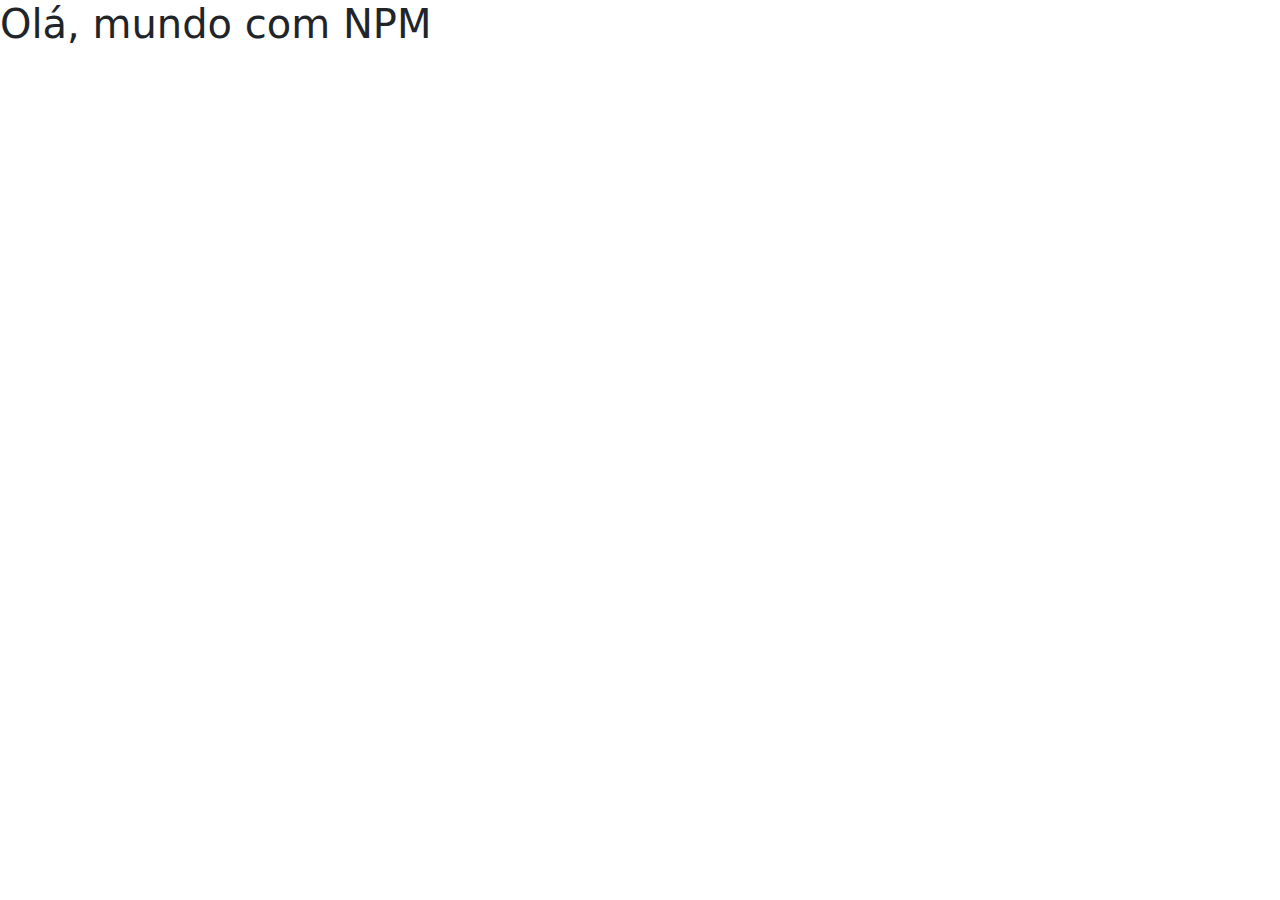
<file: ex1b__instalacao_npm/index.html>
<!DOCTYPE html>
<html lang="pt-br">
<head>
    <meta charset="UTF-8">
    <meta name="viewport" content="width=device-width, initial-scale=1.0">
    <title>Bootstrap com NPM</title>

    <!-- 1ª Digitação (Aqui) -->
    <!-- Link CSS -->
    <link rel="stylesheet" href="node_modules/bootstrap/dist/css/bootstrap.css">
    <!-- link JS -->
    <script src="node_modules/bootstrap/dist/js/bootstrap.js"></script>

</head>
<body>
    
    <!-- Para instalar via NPM -->
    <!-- npm install bootstrap@5.3.3 -->

    <h1>Olá, mundo com NPM</h1>

    <!-- 2ª Digitação (Aqui) -->
    
</body>
</html>
</file>
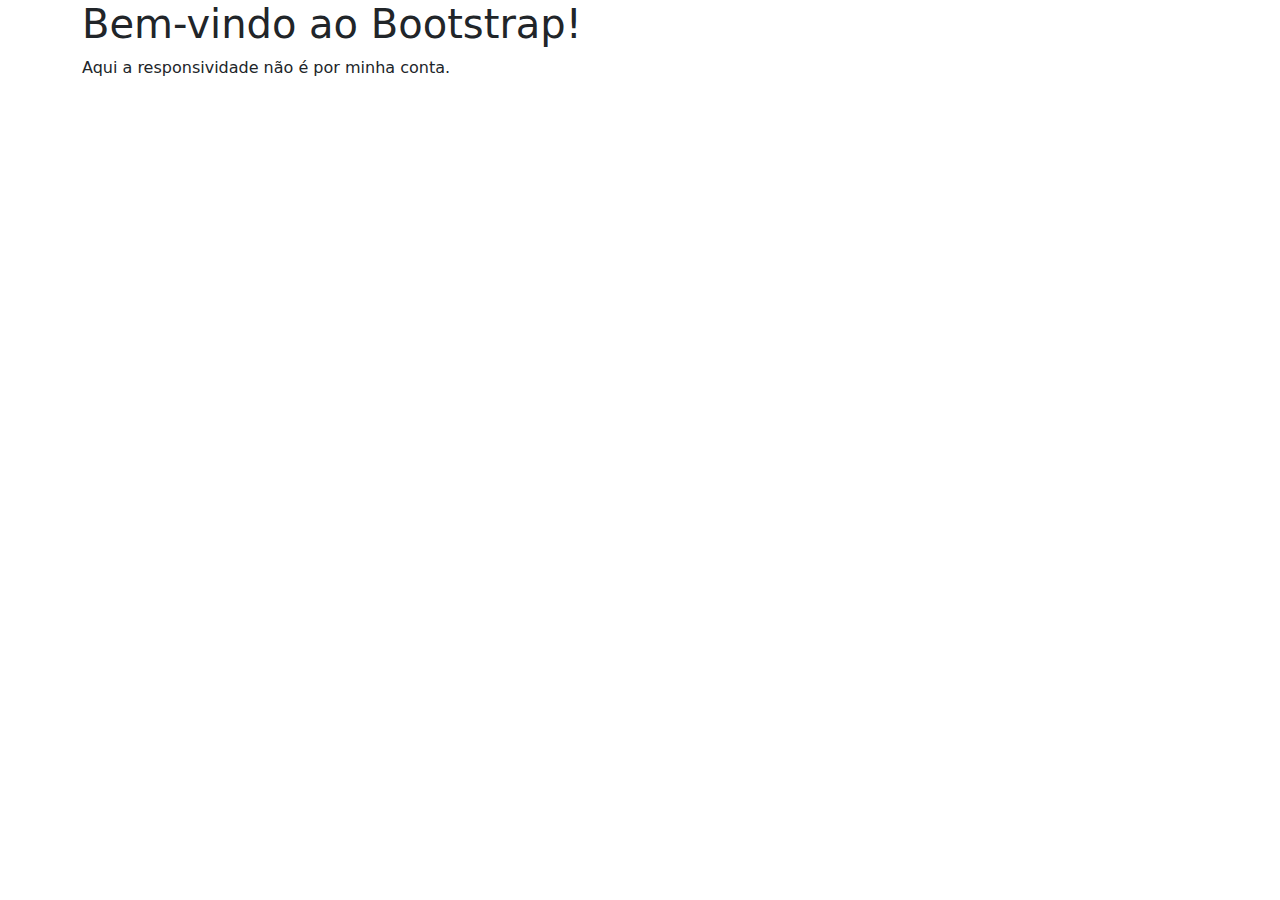
<file: ex1_instalacao-cdn/ex1.html>
<!DOCTYPE html>
<html lang="pt-br">
<head>
    <meta charset="UTF-8">
    <meta name="viewport" content="width=device-width, initial-scale=1.0">
    <title>Introdução ao Bootstrap</title>

    <!-- 1ª Digitação (Aqui) -->
    <link href="https://cdn.jsdelivr.net/npm/bootstrap@5.3.3/dist/css/bootstrap.min.css" rel="stylesheet" integrity="sha384-QWTKZyjpPEjISv5WaRU9OFeRpok6YctnYmDr5pNlyT2bRjXh0JMhjY6hW+ALEwIH" crossorigin="anonymous">

</head>
<body>

    <div class="container">
        <h1>Bem-vindo ao Bootstrap!</h1>
        <p>Aqui a responsividade não é por minha conta.</p>
    </div>

    <!-- 2ª Digitação (Aqui) -->
    <script src="https://cdn.jsdelivr.net/npm/bootstrap@5.3.3/dist/js/bootstrap.bundle.min.js" integrity="sha384-YvpcrYf0tY3lHB60NNkmXc5s9fDVZLESaAA55NDzOxhy9GkcIdslK1eN7N6jIeHz" crossorigin="anonymous"></script>

</body>
</html>
</file>
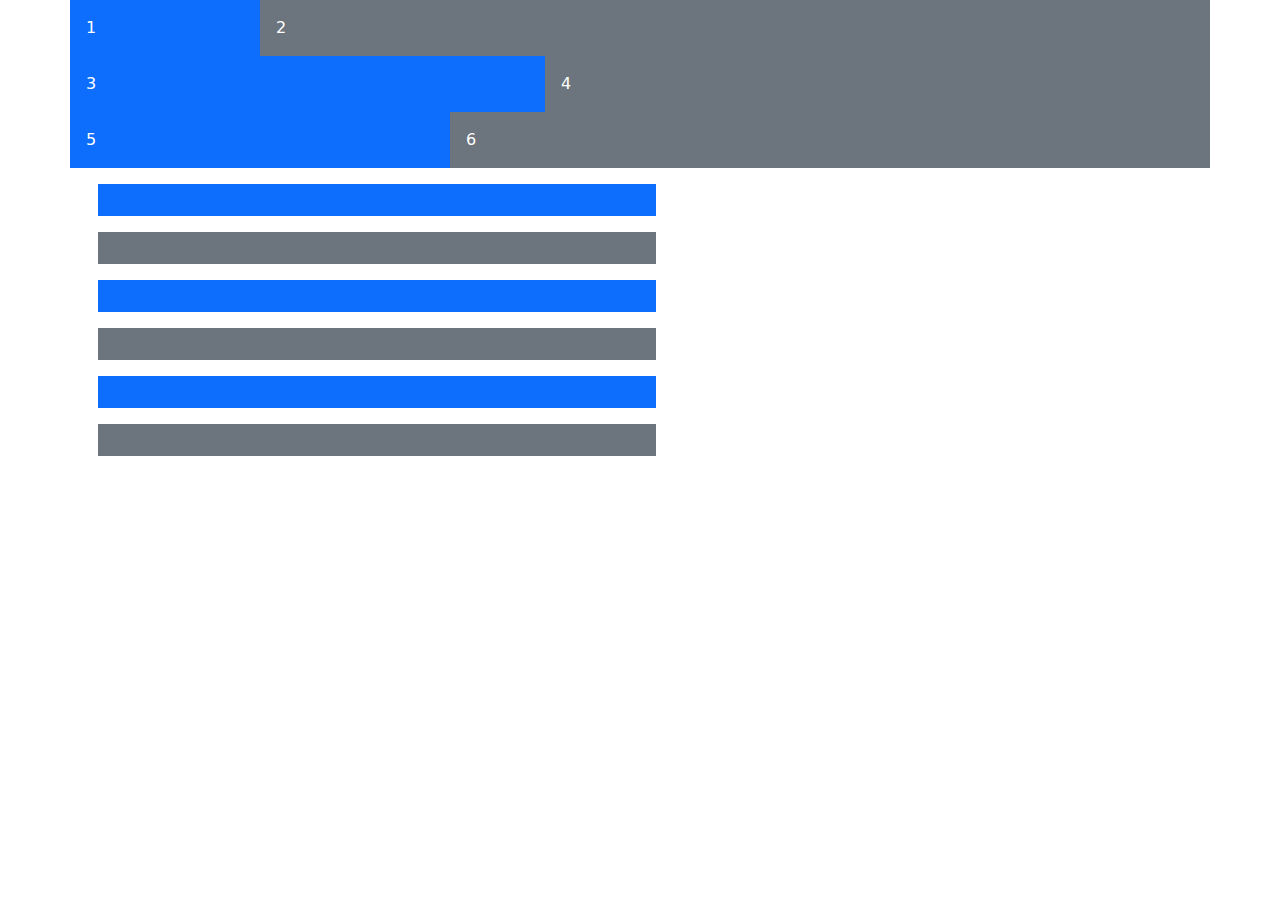
<file: ex2_sistema-grid/ex2.html>
<!DOCTYPE html>
<html lang="pt-br">
<head>
    <meta charset="UTF-8">
    <meta name="viewport" content="width=device-width, initial-scale=1.0">
    <title>Grid Bootstrap</title>
    <link href="https://cdn.jsdelivr.net/npm/bootstrap@5.3.0/dist/css/bootstrap.min.css" rel="stylesheet">
</head>
<body>


    <!-- 1ª Digitação (Aqui) -->
     <div class="container-xl">
        <div class="row">
            <div class="col-md-2 bg-primary text-white p-3">1</div>
            <div class="col-xl-10 bg-secondary text-white p-3">2</div>
            <div class="col-lg-5 bg-primary text-white p-3">3</div>
            <div class="col-md-7 bg-secondary text-white p-3">4</div>
            <div class="col-sm-4 bg-primary text-white p-3">5</div>
            <div class="col-md-8 bg-secondary text-white p-3">6</div>
        </div>
        <div class="cow">
            <div class="col-md-6 bg-primary text-white p-3 m-3"></div>
            <div class="col-xl-6 bg-secondary text-white p-3 m-3"></div>
            <div class="col-lg-6 bg-primary text-white p-3 m-3"></div>
            <div class="col-md-6 bg-secondary text-white p-3 m-3"></div>
            <div class="col-sm-6 bg-primary text-white p-3 m-3"></div>
            <div class="col-md-6 bg-secondary text-white p-3 m-3"></div>
        </div>
     </div>
     

    <script src="https://cdn.jsdelivr.net/npm/bootstrap@5.3.0/dist/js/bootstrap.bundle.min.js"></script>
</body>
</html>
</file>
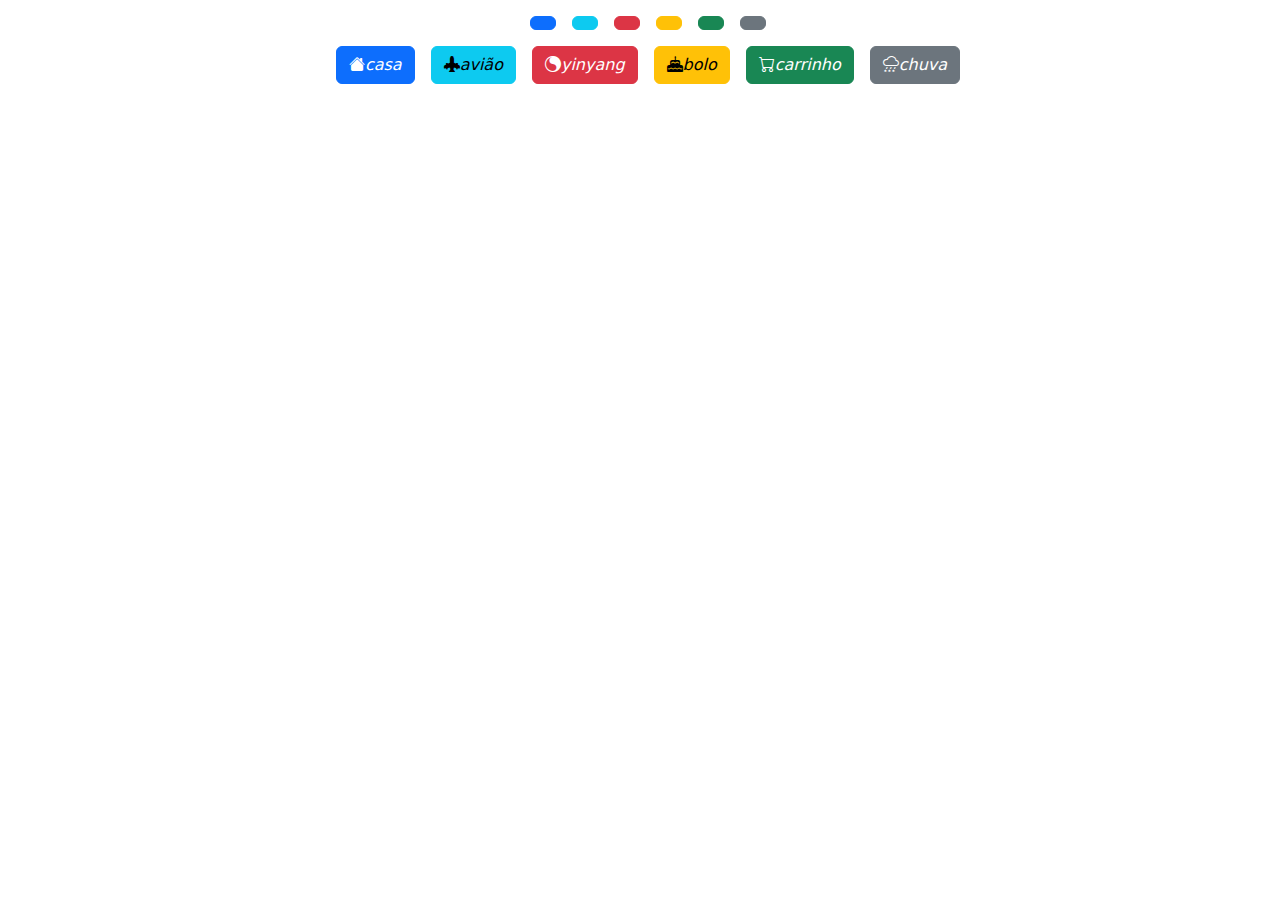
<file: ex3_botoes/ex3.html>
<!DOCTYPE html>
<html lang="pt-br">
<head>
    <meta charset="UTF-8">
    <meta name="viewport" content="width=device-width, initial-scale=1.0">
    <title>Botões Bootstrap</title>

    <!-- Bootstrap CSS -->
    <link href="https://cdn.jsdelivr.net/npm/bootstrap@5.3.0/dist/css/bootstrap.min.css" rel="stylesheet">

    <!-- Bootstrap ícones -->
    <link rel="stylesheet" href="https://cdn.jsdelivr.net/npm/bootstrap-icons@1.11.3/font/bootstrap-icons.css">

</head>
<body>


    <!-- 1ª Digitação (Aqui) -->
    <div class="container d-flex justify-content-center mt-3">
        <button class="btn btn-primary ms-3"></button>
        <button class="btn btn-info ms-3"></button>
        <button class="btn btn-danger ms-3"></button>
        <button class="btn btn-warning ms-3"></button>
        <button class="btn btn-success ms-3"></button>
        <button class="btn btn-secondary ms-3"></button>
    </div>

    <div class="container d-flex justify-content-center mt-3">
        <button class="btn btn-primary ms-3"><i class="bi-house-fill">casa</i></button>
        <button class="btn btn-info ms-3"><i class="bi-airplane-engines-fill">avião</i></button>
        <button class="btn btn-danger ms-3"><i class="bi-brilliance">yinyang</i></button>
        <button class="btn btn-warning ms-3"><i class="bi-cake-fill">bolo</i></button>
        <button class="btn btn-success ms-3"><i class="bi-cart">carrinho</i></button>
        <button class="btn btn-secondary ms-3"><i class="bi-cloud-sleet">chuva</i></button>
    </div>
     

    <script src="https://cdn.jsdelivr.net/npm/bootstrap@5.3.0/dist/js/bootstrap.bundle.min.js"></script>
</body>
</html>
</file>
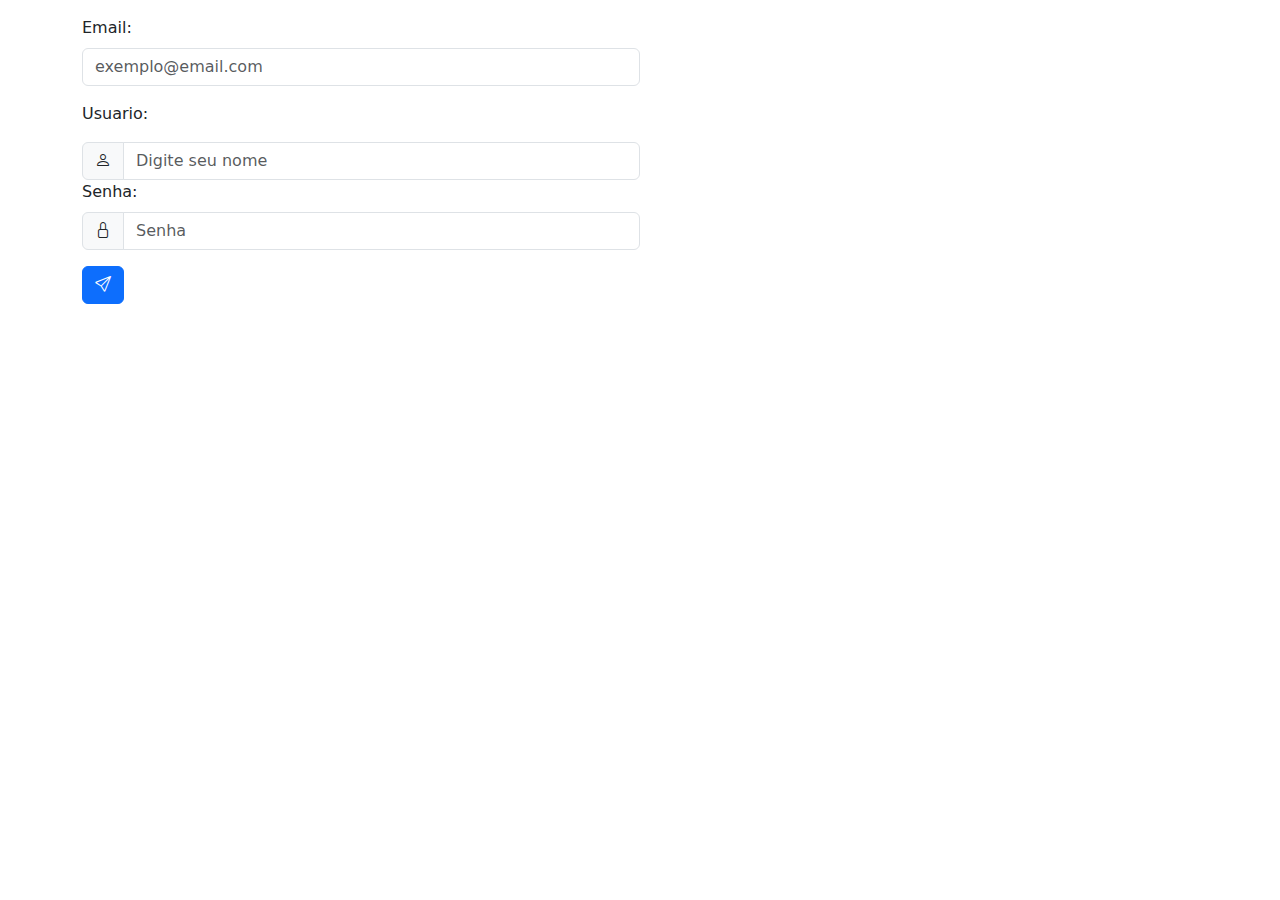
<file: ex4_formulario-sub-css/ex4.html>
<!DOCTYPE html>
<html lang="pt-br">
<head>
    <meta charset="UTF-8">
    <meta name="viewport" content="width=device-width, initial-scale=1.0">
    <title>Formulário Bootstrap Customizado</title>

    <!-- Bootstrap CSS -->
    <link href="https://cdn.jsdelivr.net/npm/bootstrap@5.3.0/dist/css/bootstrap.min.css" rel="stylesheet">
    
    <!-- Bootstrap ícones -->
    <link rel="stylesheet" href="https://cdn.jsdelivr.net/npm/bootstrap-icons@1.11.3/font/bootstrap-icons.css">
    
    <!-- CSS customizado -->
    <link rel="stylesheet" href="styles.css">
</head>
<body>


    <!-- 1ª Digitação (Aqui) -->
    <div class="container mt-3">
        <form action="" class="custom-form">

            <div class="col-sm-6 mb-3">
                <label for="email" class="form-label">Email:</label>
                <input type="email" class="form-control custom-input" id="email" placeholder="exemplo@email.com">
            </div>

            <div class="col-sm-6">
                <label for="name" class="mb-3">Usuario:</label>
                <div class="input-group">
                    <span class="input-group-text custom-icon">
                        <i class="bi bi-person"></i>
                    </span>
                    <input type="text" class="form-control custom-input" placeholder="Digite seu nome">
                </div>
            </div>

            <div class="col-sm-6">
                <label for="password" class="form-label">Senha:</label>
                <div class="input-group">
                    <span class="input-group-text custom-icon">
                        <i class="bi bi-lock"></i>
                    </span>
                    <input type="password" class="form-control custom-input" id="senha" placeholder="Senha">
                </div>
            </div>

            <button type="submit" class="btn btn-primary custom-button mt-3"><i class="bi bi-send"></i></button>
           
            
        </form>
    </div>

    <script src="https://cdn.jsdelivr.net/npm/bootstrap@5.3.0/dist/js/bootstrap.bundle.min.js"></script>
</body>
</html>
</file>
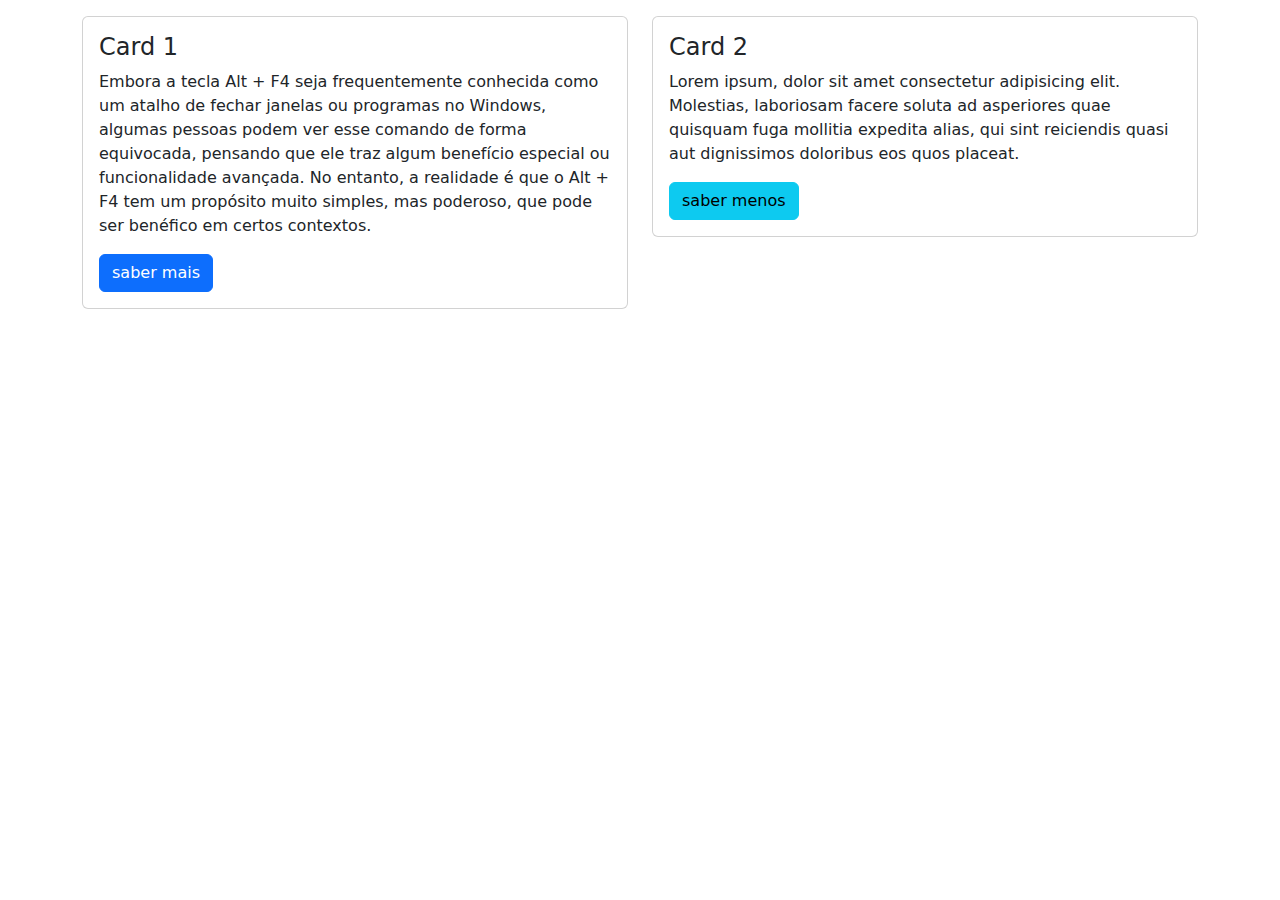
<file: ex5_cards/ex5.html>
<!DOCTYPE html>
<html lang="pt-br">
<head>
  <meta charset="UTF-8">
  <meta name="viewport" content="width=device-width, initial-scale=1.0">
  <title>Cards Bootstrap</title>
  <link href="https://cdn.jsdelivr.net/npm/bootstrap@5.3.0/dist/css/bootstrap.min.css" rel="stylesheet">
</head>
<body>
  <!-- 1ª Digitação (Aqui) -->
  <!-- Desenvolver dois card -->
  <div class="container mt-3">
    <div class="row">
      <div class="col-sm-6">
        <div class="card">
          <div class="card-body">
            <h4 class="card-title">Card 1</h4>
            <p class="card-text">Embora a tecla Alt + F4 seja frequentemente conhecida como um atalho de fechar janelas ou programas no Windows, algumas pessoas podem ver esse comando de forma equivocada, pensando que ele traz algum benefício especial ou funcionalidade avançada. No entanto, a realidade é que o Alt + F4 tem um propósito muito simples, mas poderoso, que pode ser benéfico em certos contextos.</p>
            <a href="#" class="btn btn-primary">saber mais</a>
          </div>
        </div>
      </div>
      
      <div class="col-sm-6">
        <div class="card">
          <div class="card-body">
            <h4 class="card-title">Card 2</h4>
            <p class="card-text">Lorem ipsum, dolor sit amet consectetur adipisicing elit. Molestias, laboriosam facere soluta ad asperiores quae quisquam fuga mollitia expedita alias, qui sint reiciendis quasi aut dignissimos doloribus eos quos placeat.</p>
            <a href="#" class="btn btn-info">saber menos</a>
          </div>
        </div>
      </div>
    </div>
  </div>
   

  <script src="https://cdn.jsdelivr.net/npm/bootstrap@5.3.0/dist/js/bootstrap.bundle.min.js"></script>
</body>
</html>
</file>
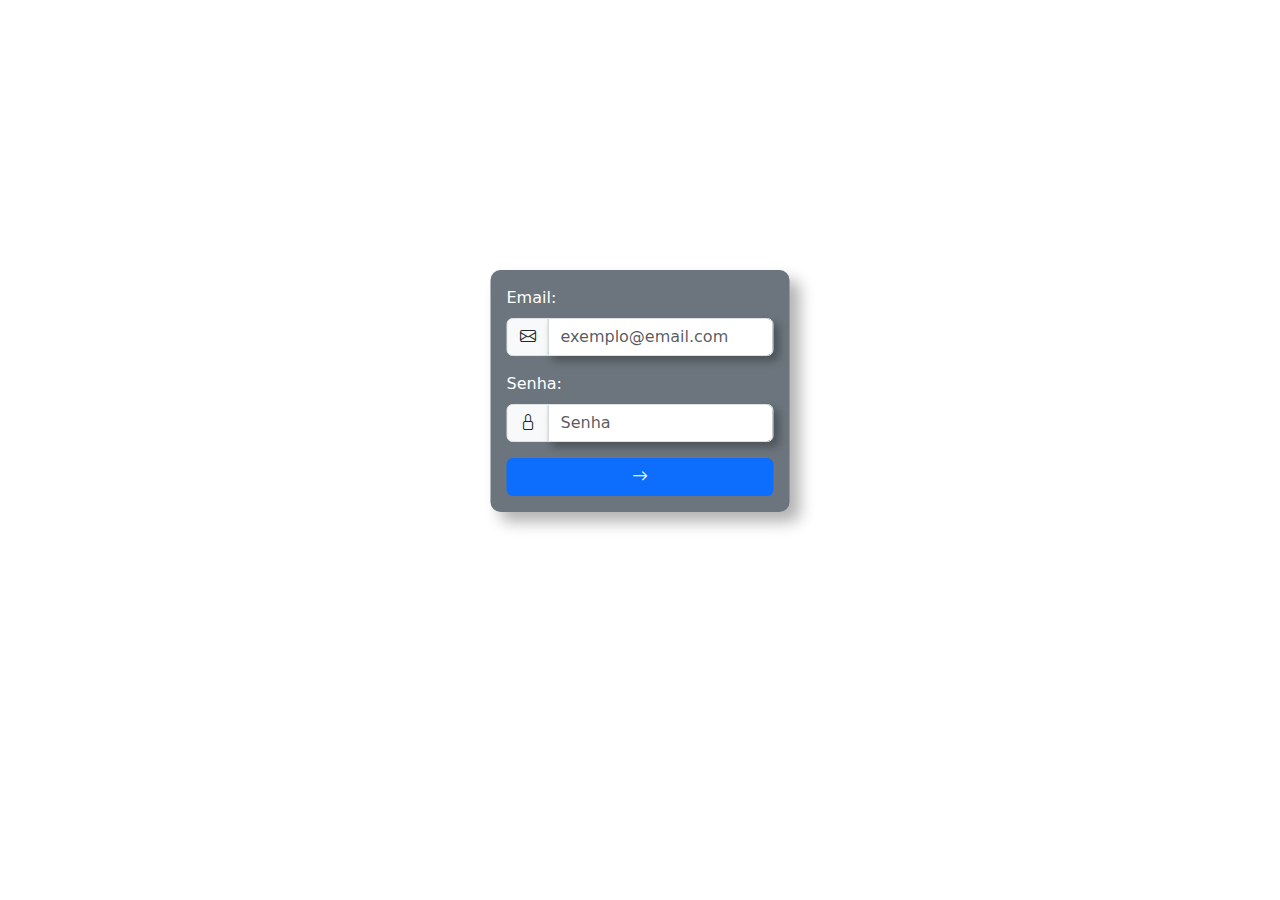
<file: ex5b-al-fazer-formulario-(ex)/ex5b.html>
<!DOCTYPE html>
<html lang="pt-br">
<head>
    <meta charset="UTF-8">
    <meta name="viewport" content="width=device-width, initial-scale=1.0">
    <title>ex5b</title>
    <link href="https://cdn.jsdelivr.net/npm/bootstrap@5.3.3/dist/css/bootstrap.min.css" rel="stylesheet" integrity="sha384-QWTKZyjpPEjISv5WaRU9OFeRpok6YctnYmDr5pNlyT2bRjXh0JMhjY6hW+ALEwIH" crossorigin="anonymous">
    <link rel="stylesheet" href="https://cdn.jsdelivr.net/npm/bootstrap-icons@1.11.3/font/bootstrap-icons.css">
    <link rel="stylesheet" href="style.css">
</head>
<body>
    <form action="" class="position-absolute top start-50 translate-middle-x bg-secondary p-3 fm text-white">
        <div class="col mb-3">
            <label for="email" class="form-label">Email:</label>
            <div class="input-group">
                <span class="input-group-text custom-icon">
                    <i class="bi bi-envelope"></i>
                </span>
                <input type="email" class="form-control custom-input" id="email" placeholder="exemplo@email.com">
            </div>
        </div>

        <div class="col">
            <label for="password" class="form-label">Senha:</label>
            <div class="input-group">
                <span class="input-group-text custom-icon">
                    <i class="bi bi-lock"></i>
                </span>
                <input type="password" class="form-control custom-input" id="senha" placeholder="Senha">
            </div>
        </div>

        <div class="d-grid">
            <button type="submit" class="btn btn-primary custom-button mt-3"><i class="bi bi-arrow-right"></i></button>
        </div>

    </form>
</body>
</html>
</file>
<file: ex4_formulario-sub-css/styles.css>
/* 2ª Digitação (Aqui) */
</file>
<file: ex5b-al-fazer-formulario-(ex)/style.css>
.top{
    top: 30%;
}

.fm{
    border-radius: 10px;
    box-shadow: 10px 10px 15px rgba(0, 0, 0, 0.3);
}

#email, #senha{
    box-shadow: 5px 5px 8px rgba(0, 0, 0, 0.3);
}

input:hover{
    background-color: rgb(248, 249, 250);
}
</file>
